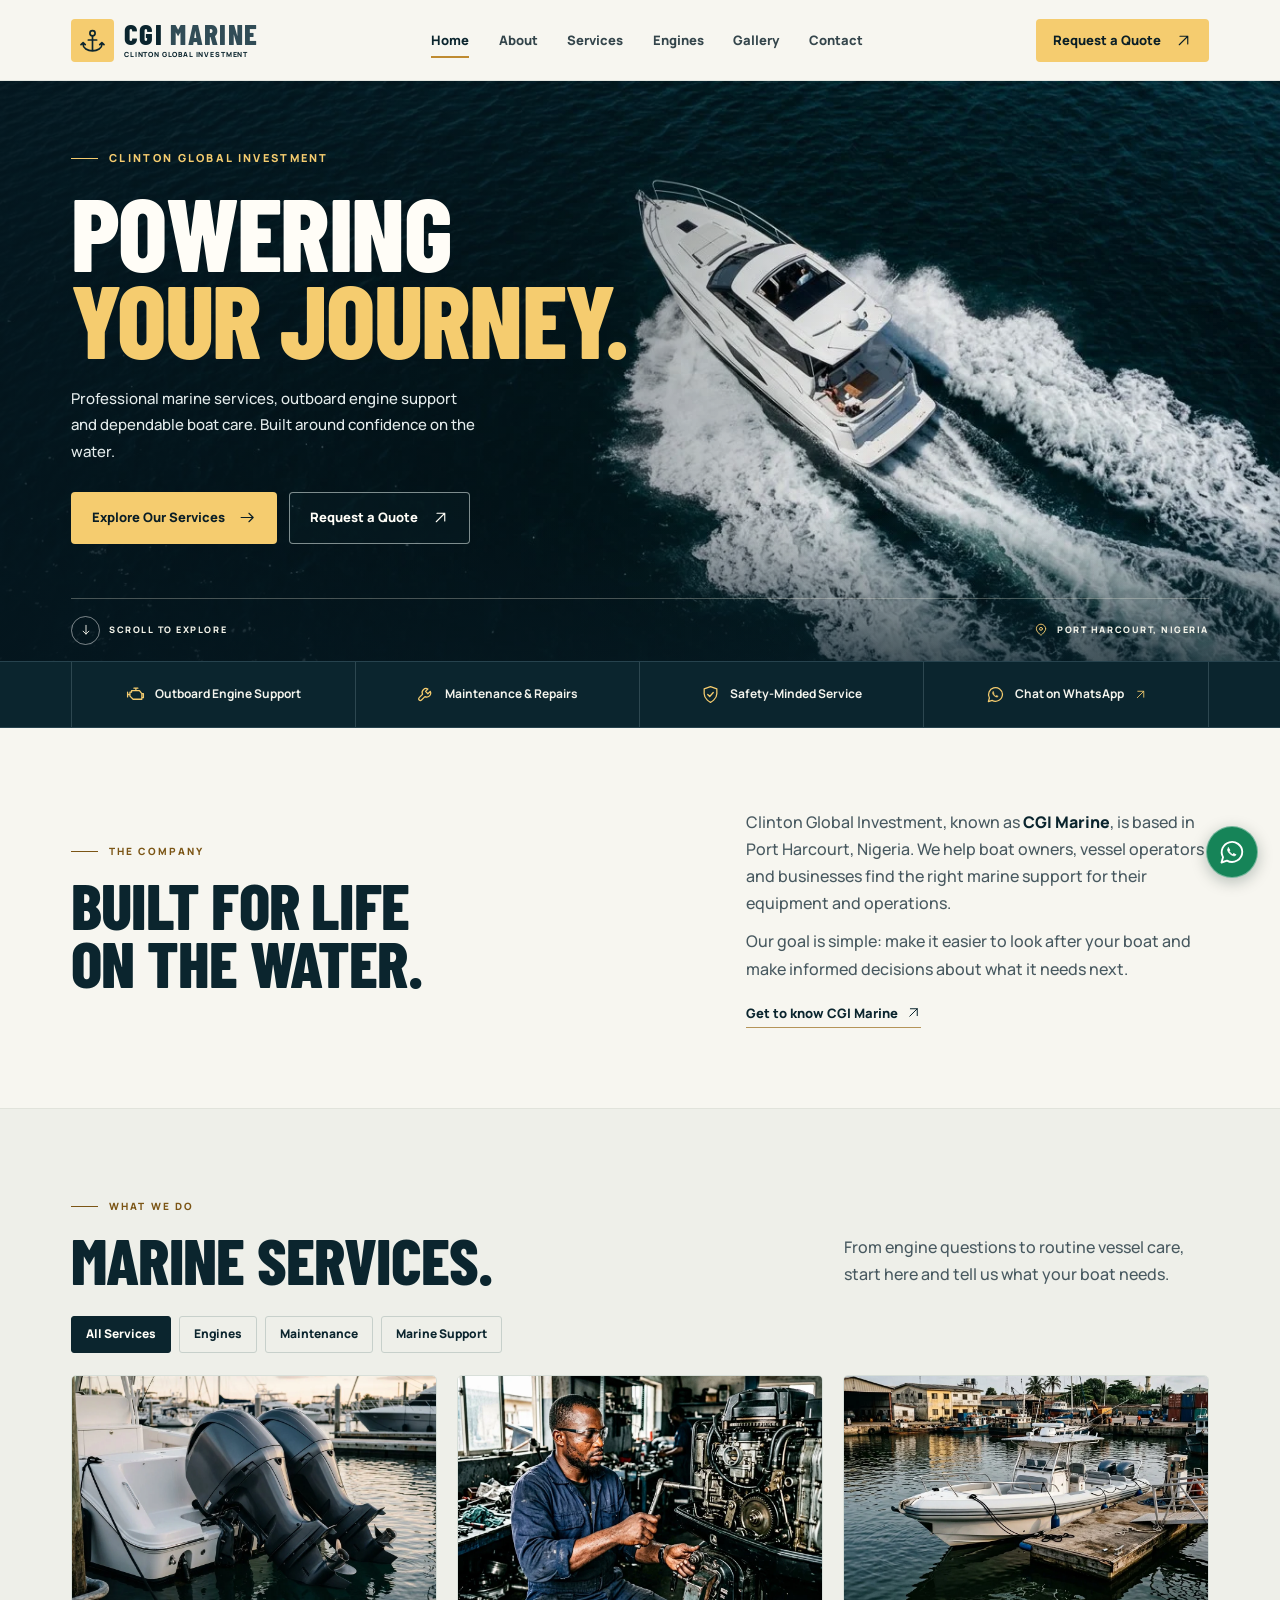
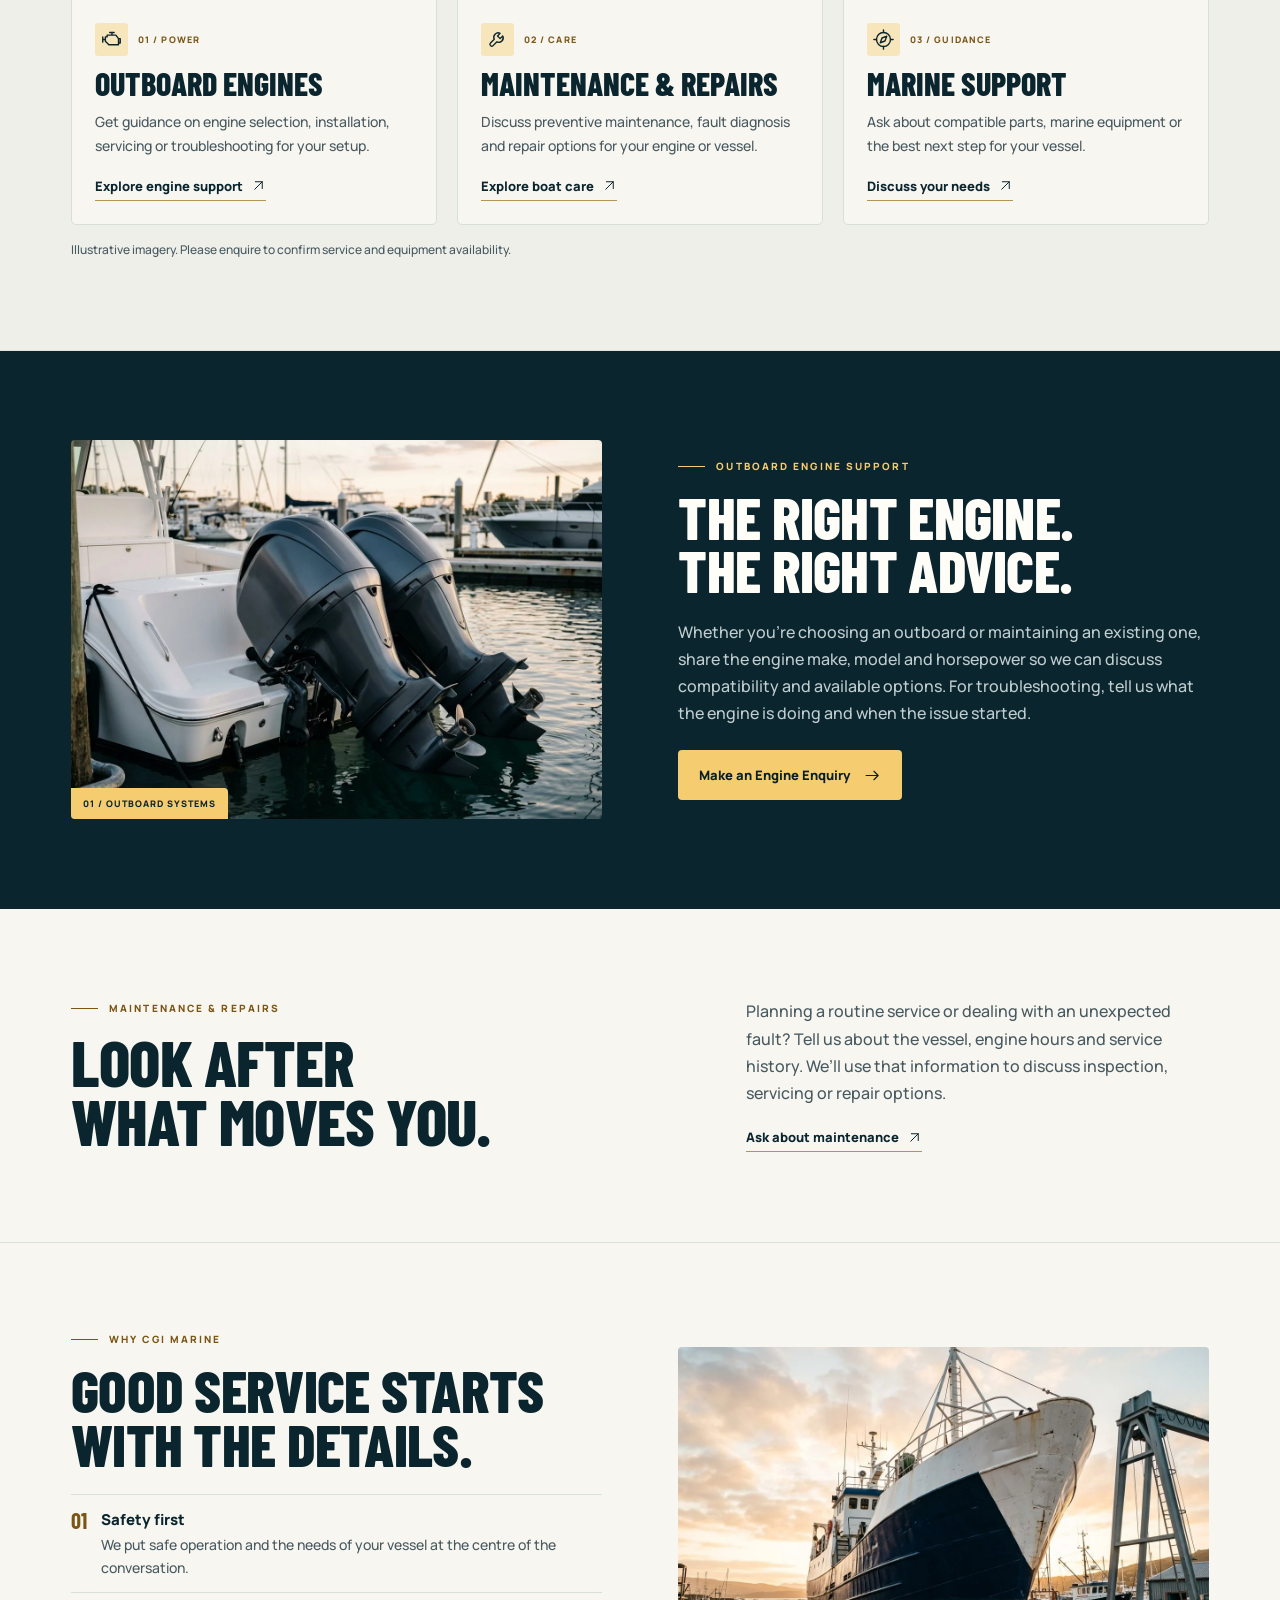
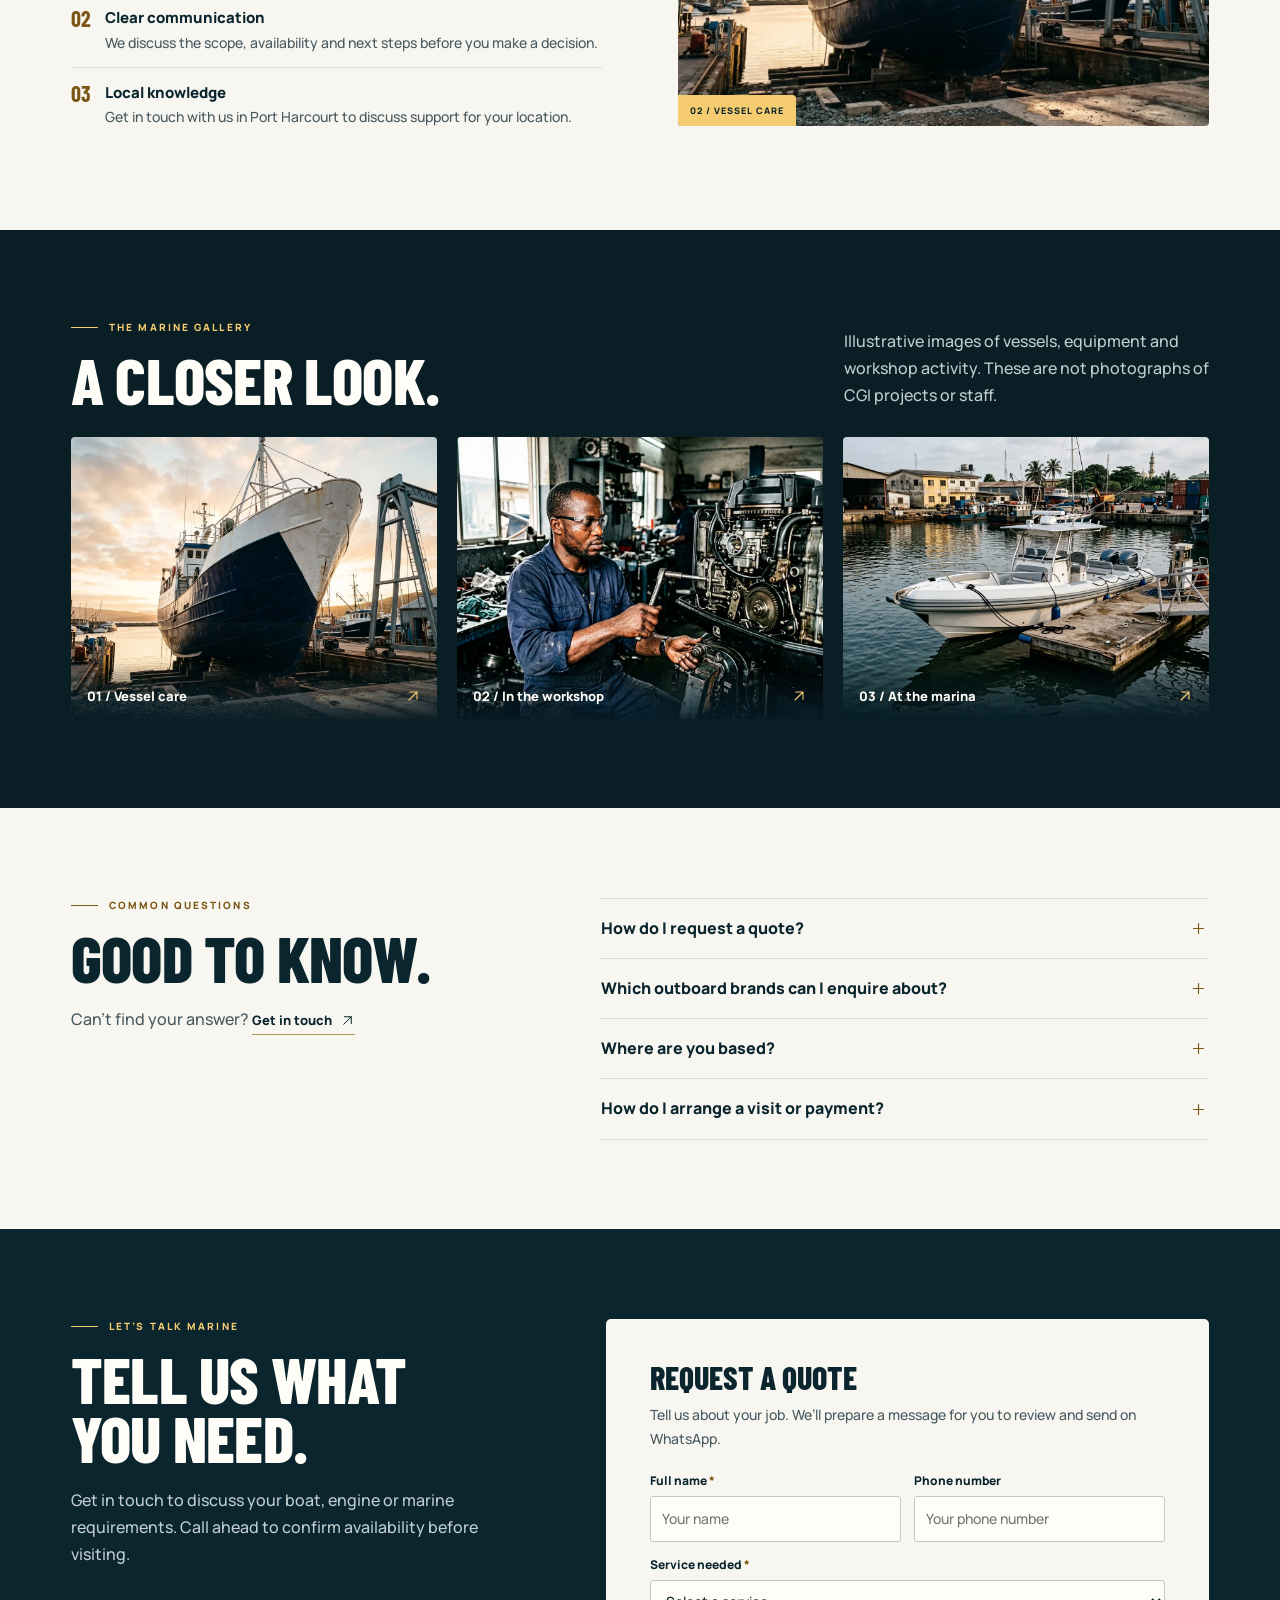
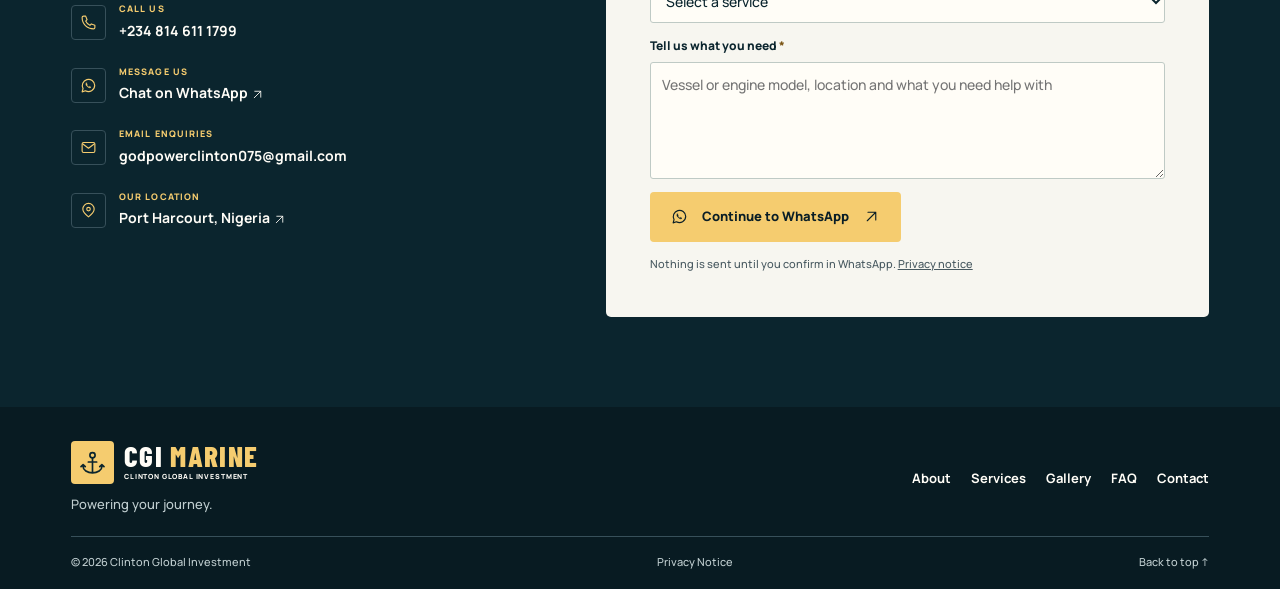
<file: index.html>
<!doctype html>
<html lang="en-NG">
<head>
  <meta charset="utf-8">
  <meta name="viewport" content="width=device-width, initial-scale=1">
  <meta name="theme-color" content="#0b252e">
  <meta name="description" content="Clinton Global Investment (CGI Marine) in Port Harcourt, Nigeria. Enquire about outboard engines, boat maintenance and marine support.">
  <meta property="og:title" content="CGI Marine | Powering Your Journey">
  <meta property="og:description" content="Marine services, outboard engine support and boat care in Port Harcourt, Nigeria.">
  <meta property="og:type" content="website">
  <link rel="icon" href="assets/favicon.svg" type="image/svg+xml">
  <link rel="preload" href="assets/fonts/barlow-condensed-latin-800-normal.woff2" as="font" type="font/woff2" crossorigin>
  <link rel="stylesheet" href="styles.css">
  <script src="script.js" defer></script>
  <title>CGI Marine | Marine Services in Port Harcourt</title>
</head>
<body>
  <a class="skip-link" href="#main">Skip to content</a>
  <header class="site-header">
    <div class="container header-inner">
      <a class="brand" href="#home">
        <span class="brand-mark"><svg aria-hidden="true"><use href="assets/icons.svg#anchor"/></svg></span>
        <span class="brand-text"><strong>CGI <span>MARINE</span></strong><small>CLINTON GLOBAL INVESTMENT</small></span>
      </a>
      <button class="menu-toggle" type="button" aria-controls="primary-nav" aria-expanded="false" aria-label="Open menu" hidden><svg aria-hidden="true"><use href="assets/icons.svg#menu"/></svg></button>
      <nav class="primary-nav" id="primary-nav" aria-label="Main navigation">
        <a href="#home" aria-current="location">Home</a><a href="#about">About</a><a href="#services">Services</a><a href="#engines">Engines</a><a href="#gallery">Gallery</a><a href="#contact">Contact</a>
        <a class="button mobile-quote" href="#quote">Request a Quote <svg aria-hidden="true"><use href="assets/icons.svg#up-right"/></svg></a>
      </nav>
      <a class="button header-quote" href="#quote">Request a Quote <svg aria-hidden="true"><use href="assets/icons.svg#up-right"/></svg></a>
    </div>
  </header>
  <main id="main">
    <section class="hero" id="home" aria-labelledby="hero-title">
      <img class="hero-image" src="assets/hero.webp" alt="" fetchpriority="high" width="1376" height="768">
      <div class="container hero-inner">
        <div class="hero-content">
          <p class="eyebrow"><span></span> CLINTON GLOBAL INVESTMENT</p>
          <h1 id="hero-title">POWERING<br><em>YOUR JOURNEY.</em></h1>
          <p class="hero-copy">Professional marine services, outboard engine support and dependable boat care. Built around confidence on the water.</p>
          <div class="hero-actions">
            <a class="button" href="#services">Explore Our Services <svg aria-hidden="true"><use href="assets/icons.svg#right"/></svg></a>
            <a class="button button-outline" href="#quote">Request a Quote <svg aria-hidden="true"><use href="assets/icons.svg#up-right"/></svg></a>
          </div>
        </div>
        <div class="hero-bottom">
          <a href="#about" class="scroll-link"><span><svg aria-hidden="true"><use href="assets/icons.svg#down"/></svg></span> SCROLL TO EXPLORE</a>
          <span class="hero-place"><svg aria-hidden="true"><use href="assets/icons.svg#pin"/></svg> PORT HARCOURT, NIGERIA</span>
        </div>
      </div>
    </section>
    <div class="quick-bar"><div class="container quick-inner">
      <a href="#engines"><svg aria-hidden="true"><use href="assets/icons.svg#engine"/></svg> Outboard Engine Support</a>
      <a href="#maintenance"><svg aria-hidden="true"><use href="assets/icons.svg#tool"/></svg> Maintenance &amp; Repairs</a>
      <a href="#why"><svg aria-hidden="true"><use href="assets/icons.svg#shield"/></svg> Safety-Minded Service</a>
      <a href="https://wa.me/2348146111799"><svg aria-hidden="true"><use href="assets/icons.svg#whatsapp"/></svg> Chat on WhatsApp <svg class="mini-arrow" aria-hidden="true"><use href="assets/icons.svg#up-right"/></svg></a>
    </div></div>

    <section class="section intro" id="about">
      <div class="container split-intro">
        <div><p class="eyebrow"><span></span> THE COMPANY</p><h2>BUILT FOR LIFE<br>ON THE WATER.</h2></div>
        <div class="intro-copy"><p>Clinton Global Investment, known as <strong>CGI Marine</strong>, is based in Port Harcourt, Nigeria. We help boat owners, vessel operators and businesses find the right marine support for their equipment and operations.</p><p>Our goal is simple: make it easier to look after your boat and make informed decisions about what it needs next.</p><a class="text-link" href="#why">Get to know CGI Marine <svg aria-hidden="true"><use href="assets/icons.svg#up-right"/></svg></a></div>
      </div>
    </section>

    <section id="services" class="section services">
      <div class="container">
        <div class="section-heading"><div><p class="eyebrow"><span></span> WHAT WE DO</p><h2>MARINE SERVICES.</h2></div><p>From engine questions to routine vessel care, start here and tell us what your boat needs.</p></div>
        <div class="filters" aria-label="Filter services" role="group" hidden>
          <button type="button" data-filter="all" aria-pressed="true">All Services</button><button type="button" data-filter="engines" aria-pressed="false">Engines</button><button type="button" data-filter="maintenance" aria-pressed="false">Maintenance</button><button type="button" data-filter="support" aria-pressed="false">Marine Support</button>
        </div>
        <div class="service-grid" id="service-grid">
          <article class="service-card" data-category="engines">
            <img src="assets/engines.webp" alt="Twin graphite outboard engines on a boat" loading="lazy" width="1200" height="896">
            <div class="card-body"><div class="card-label"><svg aria-hidden="true"><use href="assets/icons.svg#engine"/></svg><span>01 / POWER</span></div><h3>OUTBOARD ENGINES</h3><p>Get guidance on engine selection, installation, servicing or troubleshooting for your setup.</p><a class="text-link" href="#engines">Explore engine support <svg aria-hidden="true"><use href="assets/icons.svg#up-right"/></svg></a></div>
          </article>
          <article class="service-card" data-category="maintenance">
            <img src="assets/maintenance.webp" alt="Illustration of a technician inspecting an outboard motor" loading="lazy" width="1200" height="896">
            <div class="card-body"><div class="card-label"><svg aria-hidden="true"><use href="assets/icons.svg#tool"/></svg><span>02 / CARE</span></div><h3>MAINTENANCE &amp; REPAIRS</h3><p>Discuss preventive maintenance, fault diagnosis and repair options for your engine or vessel.</p><a class="text-link" href="#maintenance">Explore boat care <svg aria-hidden="true"><use href="assets/icons.svg#up-right"/></svg></a></div>
          </article>
          <article class="service-card" data-category="support">
            <img src="assets/support.webp" alt="A boat moored at a marina dock" loading="lazy" width="1200" height="896">
            <div class="card-body"><div class="card-label"><svg aria-hidden="true"><use href="assets/icons.svg#compass"/></svg><span>03 / GUIDANCE</span></div><h3>MARINE SUPPORT</h3><p>Ask about compatible parts, marine equipment or the best next step for your vessel.</p><a class="text-link" href="#quote" data-topic="Marine support, parts or equipment">Discuss your needs <svg aria-hidden="true"><use href="assets/icons.svg#up-right"/></svg></a></div>
          </article>
        </div>
        <p class="image-note">Illustrative imagery. Please enquire to confirm service and equipment availability.</p>
      </div>
    </section>

    <section class="section technical dark" id="engines">
      <div class="container technical-grid">
        <figure><img src="assets/engines.webp" alt="Close-up of outboard motors" loading="lazy" width="1200" height="896"><figcaption>01 / OUTBOARD SYSTEMS</figcaption></figure>
        <div><p class="eyebrow"><span></span> OUTBOARD ENGINE SUPPORT</p><h2>THE RIGHT ENGINE.<br>THE RIGHT ADVICE.</h2><p>Whether you’re choosing an outboard or maintaining an existing one, share the engine make, model and horsepower so we can discuss compatibility and available options. For troubleshooting, tell us what the engine is doing and when the issue started.</p><a class="button" href="#quote" data-topic="Outboard engine enquiry">Make an Engine Enquiry <svg aria-hidden="true"><use href="assets/icons.svg#right"/></svg></a></div>
      </div>
    </section>

    <section class="section maintenance" id="maintenance"><div class="container split-intro">
      <div><p class="eyebrow"><span></span> MAINTENANCE &amp; REPAIRS</p><h2>LOOK AFTER<br>WHAT MOVES YOU.</h2></div>
      <div class="intro-copy"><p>Planning a routine service or dealing with an unexpected fault? Tell us about the vessel, engine hours and service history. We’ll use that information to discuss inspection, servicing or repair options.</p><a class="text-link" href="#quote" data-topic="Maintenance or repairs">Ask about maintenance <svg aria-hidden="true"><use href="assets/icons.svg#up-right"/></svg></a></div>
    </div></section>

    <section class="section approach" id="why"><div class="container technical-grid">
      <div><p class="eyebrow"><span></span> WHY CGI MARINE</p><h2>GOOD SERVICE STARTS<br>WITH THE DETAILS.</h2>
        <ol class="principles"><li><span>01</span><div><h3>Safety first</h3><p>We put safe operation and the needs of your vessel at the centre of the conversation.</p></div></li><li><span>02</span><div><h3>Clear communication</h3><p>We discuss the scope, availability and next steps before you make a decision.</p></div></li><li><span>03</span><div><h3>Local knowledge</h3><p>Get in touch with us in Port Harcourt to discuss support for your location.</p></div></li></ol>
      </div>
      <figure><img src="assets/approach.webp" alt="Illustrative image of a vessel hauled out in a boatyard" loading="lazy" width="1200" height="896"><figcaption>02 / VESSEL CARE</figcaption></figure>
    </div></section>

    <section class="section gallery dark" id="gallery"><div class="container">
      <div class="section-heading"><div><p class="eyebrow"><span></span> THE MARINE GALLERY</p><h2>A CLOSER LOOK.</h2></div><p>Illustrative images of vessels, equipment and workshop activity. These are not photographs of CGI projects or staff.</p></div>
      <div class="gallery-grid">
        <a class="gallery-item" href="assets/approach.webp" data-caption="01 / Vessel care"><img src="assets/approach.webp" alt="Boat hull in a boatyard" loading="lazy" width="1200" height="896"><span>01 / Vessel care <svg aria-hidden="true"><use href="assets/icons.svg#up-right"/></svg></span></a>
        <a class="gallery-item" href="assets/maintenance.webp" data-caption="02 / In the workshop"><img src="assets/maintenance.webp" alt="Technician examining engine components" loading="lazy" width="1200" height="896"><span>02 / In the workshop <svg aria-hidden="true"><use href="assets/icons.svg#up-right"/></svg></span></a>
        <a class="gallery-item" href="assets/support.webp" data-caption="03 / At the marina"><img src="assets/support.webp" alt="White boat at a dock" loading="lazy" width="1200" height="896"><span>03 / At the marina <svg aria-hidden="true"><use href="assets/icons.svg#up-right"/></svg></span></a>
      </div>
    </div></section>

    <section class="section faq" id="faq"><div class="container faq-grid">
      <div><p class="eyebrow"><span></span> COMMON QUESTIONS</p><h2>GOOD TO KNOW.</h2><p>Can’t find your answer? <a class="text-link" href="#contact">Get in touch <svg aria-hidden="true"><use href="assets/icons.svg#up-right"/></svg></a></p></div>
      <div class="faq-list">
        <details name="faq"><summary>How do I request a quote?<svg aria-hidden="true"><use href="assets/icons.svg#plus"/></svg></summary><p>Complete the <a href="#quote">quote form</a> and send the prepared message in WhatsApp. Include your vessel, engine model and what you need so we can discuss the scope and pricing.</p></details>
        <details name="faq"><summary>Which outboard brands can I enquire about?<svg aria-hidden="true"><use href="assets/icons.svg#plus"/></svg></summary><p>Send us the make, model and horsepower of your outboard. We’ll discuss available service or equipment options for your setup. The site does not list confirmed stock or brand partnerships.</p></details>
        <details name="faq"><summary>Where are you based?<svg aria-hidden="true"><use href="assets/icons.svg#plus"/></svg></summary><p>CGI Marine is based in Port Harcourt, Rivers State, Nigeria. Please contact us to confirm where and when to meet, or to ask about support in your area.</p></details>
        <details name="faq"><summary>How do I arrange a visit or payment?<svg aria-hidden="true"><use href="assets/icons.svg#plus"/></svg></summary><p>Call or message first to confirm availability, the scope of work and payment terms. This website does not take bookings or payments directly.</p></details>
      </div>
    </div></section>

    <section class="section contact dark" id="contact"><div class="container contact-grid">
      <div><p class="eyebrow"><span></span> LET’S TALK MARINE</p><h2>TELL US WHAT<br>YOU NEED.</h2><p>Get in touch to discuss your boat, engine or marine requirements. Call ahead to confirm availability before visiting.</p>
        <ul class="contact-list">
          <li><svg aria-hidden="true"><use href="assets/icons.svg#phone"/></svg><div><small>CALL US</small><a href="tel:+2348146111799">+234 814 611 1799</a></div></li>
          <li><svg aria-hidden="true"><use href="assets/icons.svg#whatsapp"/></svg><div><small>MESSAGE US</small><a href="https://wa.me/2348146111799">Chat on WhatsApp <svg aria-hidden="true"><use href="assets/icons.svg#up-right"/></svg></a></div></li>
          <li><svg aria-hidden="true"><use href="assets/icons.svg#mail"/></svg><div><small>EMAIL ENQUIRIES</small><a href="mailto:godpowerclinton075@gmail.com">godpowerclinton075@gmail.com</a></div></li>
          <li><svg aria-hidden="true"><use href="assets/icons.svg#pin"/></svg><div><small>OUR LOCATION</small><a href="https://www.google.com/maps/search/?api=1&amp;query=Port+Harcourt%2C+Rivers+State%2C+Nigeria">Port Harcourt, Nigeria <svg aria-hidden="true"><use href="assets/icons.svg#up-right"/></svg></a></div></li>
        </ul>
      </div>
      <div id="quote" class="quote-panel" aria-labelledby="quote-title">
        <h3 id="quote-title">REQUEST A QUOTE</h3><p>Tell us about your job. We’ll prepare a message for you to review and send on WhatsApp.</p>
        <form id="quote-form" hidden>
          <div class="form-row"><label>Full name <span>*</span><input name="name" autocomplete="name" required maxlength="100" placeholder="Your name"></label><label>Phone number<input name="phone" autocomplete="tel" type="tel" maxlength="30" placeholder="Your phone number"></label></div>
          <label>Service needed <span>*</span><select name="service" required><option value="">Select a service</option><option>Outboard engine enquiry</option><option>Maintenance or repairs</option><option>Marine support, parts or equipment</option><option>Other enquiry</option></select></label>
          <label>Tell us what you need <span>*</span><textarea name="details" rows="4" required maxlength="1200" placeholder="Vessel or engine model, location and what you need help with"></textarea></label>
          <button class="button" type="submit"><svg aria-hidden="true"><use href="assets/icons.svg#whatsapp"/></svg> Continue to WhatsApp <svg aria-hidden="true"><use href="assets/icons.svg#up-right"/></svg></button>
          <p class="form-note">Nothing is sent until you confirm in WhatsApp. <a href="privacy.html">Privacy notice</a></p>
        </form>
        <noscript><a class="button" href="https://wa.me/2348146111799">Request a Quote on WhatsApp</a></noscript>
      </div>
    </div></section>
  <a class="floating-chat" href="https://wa.me/2348146111799" aria-label="Chat with CGI Marine on WhatsApp"><svg aria-hidden="true"><use href="assets/icons.svg#whatsapp"/></svg></a>
  </main>

  <footer class="site-footer dark"><div class="container">
    <div class="footer-main"><div><a class="brand" href="#home"><span class="brand-mark"><svg aria-hidden="true"><use href="assets/icons.svg#anchor"/></svg></span><span class="brand-text"><strong>CGI <span>MARINE</span></strong><small>CLINTON GLOBAL INVESTMENT</small></span></a><p>Powering your journey.</p></div>
      <nav aria-label="Footer navigation"><a href="#about">About</a><a href="#services">Services</a><a href="#gallery">Gallery</a><a href="#faq">FAQ</a><a href="#contact">Contact</a></nav>
    </div>
    <div class="footer-bottom"><span>© <span id="year">2026</span> Clinton Global Investment</span><a href="privacy.html">Privacy Notice</a><a href="#home">Back to top ↑</a></div>
  </div></footer>

  <dialog class="lightbox" aria-labelledby="lightbox-caption">
    <button type="button" class="lightbox-close" aria-label="Close image"><svg aria-hidden="true"><use href="assets/icons.svg#close"/></svg></button>
    <img alt=""><p id="lightbox-caption"></p>
  </dialog>
</body>
</html>
</file>
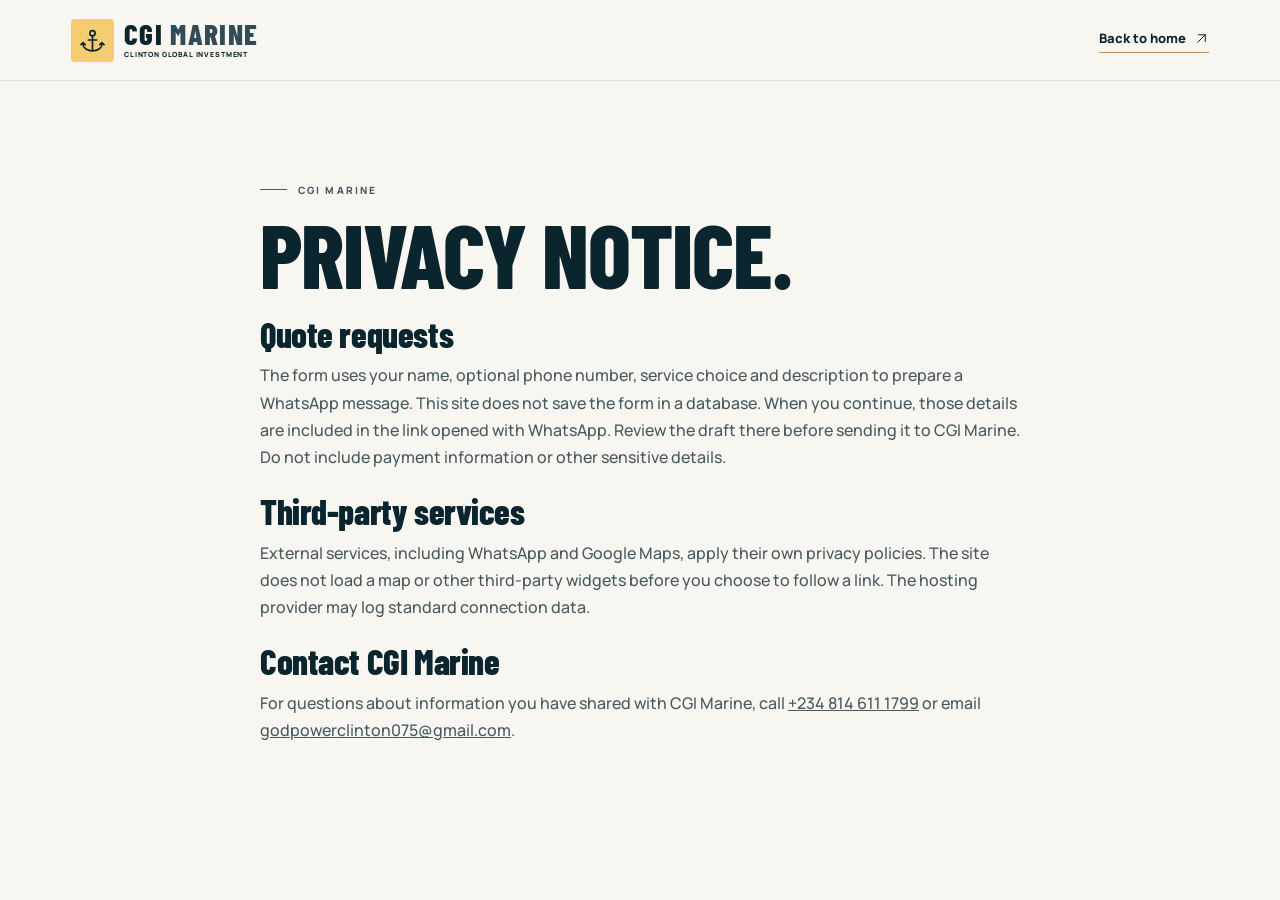
<file: privacy.html>
<!doctype html>
<html lang="en-NG">
<head>
  <meta charset="utf-8">
  <meta name="viewport" content="width=device-width, initial-scale=1">
  <meta name="description" content="How CGI Marine's website and WhatsApp quote form handle the information you provide.">
  <meta name="theme-color" content="#0b252e">
  <title>Privacy Notice | CGI Marine</title>
  <link rel="icon" href="assets/favicon.svg" type="image/svg+xml">
  <link rel="stylesheet" href="styles.css">
</head>
<body>
  <header class="site-header"><div class="container header-inner">
    <a class="brand" href="index.html"><span class="brand-mark"><svg aria-hidden="true"><use href="assets/icons.svg#anchor"/></svg></span><span class="brand-text"><strong>CGI <span>MARINE</span></strong><small>CLINTON GLOBAL INVESTMENT</small></span></a>
    <a class="text-link" href="index.html">Back to home <svg aria-hidden="true"><use href="assets/icons.svg#up-right"/></svg></a>
  </div></header>
  <main class="section"><div class="container privacy-body">
    <p class="eyebrow"><span></span> CGI MARINE</p>
    <h1>PRIVACY NOTICE.</h1>
    <h2>Quote requests</h2><p>The form uses your name, optional phone number, service choice and description to prepare a WhatsApp message. This site does not save the form in a database. When you continue, those details are included in the link opened with WhatsApp. Review the draft there before sending it to CGI Marine. Do not include payment information or other sensitive details.</p>
    <h2>Third-party services</h2><p>External services, including WhatsApp and Google Maps, apply their own privacy policies. The site does not load a map or other third-party widgets before you choose to follow a link. The hosting provider may log standard connection data.</p>
    <h2>Contact CGI Marine</h2><p>For questions about information you have shared with CGI Marine, call <a href="tel:+2348146111799">+234 814 611 1799</a> or email <a href="mailto:godpowerclinton075@gmail.com">godpowerclinton075@gmail.com</a>.</p>
  </div></main>
</body>
</html>
</file>
<file: styles.css>
@font-face{font-family:Barlow Condensed;src:url('assets/fonts/barlow-condensed-latin-700-normal.woff2') format('woff2');font-weight:700;font-display:swap}
@font-face{font-family:Barlow Condensed;src:url('assets/fonts/barlow-condensed-latin-800-normal.woff2') format('woff2');font-weight:800;font-display:swap}
@font-face{font-family:Manrope;src:url('assets/fonts/manrope-latin-400-normal.woff2') format('woff2');font-weight:400;font-display:swap}
@font-face{font-family:Manrope;src:url('assets/fonts/manrope-latin-500-normal.woff2') format('woff2');font-weight:500;font-display:swap}
@font-face{font-family:Manrope;src:url('assets/fonts/manrope-latin-600-normal.woff2') format('woff2');font-weight:600;font-display:swap}
@font-face{font-family:Manrope;src:url('assets/fonts/manrope-latin-700-normal.woff2') format('woff2');font-weight:700;font-display:swap}
@font-face{font-family:Manrope;src:url('assets/fonts/manrope-latin-800-normal.woff2') format('woff2');font-weight:800;font-display:swap}

:root{--ink:#0b252e;--deep:#0a1e26;--teal:#11313b;--paper:#f7f6f0;--white:#fffdf7;--gold:#f5cc6f;--bronze:#7b5515;--muted:#485960;--line:#d9dfdb;--dark-line:#37505a;--display:'Barlow Condensed','Arial Narrow',Impact,sans-serif;--body:Manrope,system-ui,sans-serif;--gutter:clamp(20px,5.55vw,88px);--header:80px}
*,*::before,*::after{box-sizing:border-box}
html{scroll-behavior:smooth;scroll-padding-top:calc(var(--header) + 18px)}
body{margin:0;background:var(--paper);color:var(--ink);font:500 16px/1.7 var(--body)}
a{color:inherit} button,input,select,textarea{font:inherit} button{cursor:pointer}
img{display:block;width:100%;height:auto} figure{margin:0} svg{width:22px;height:22px;flex:none;vertical-align:middle}
[hidden]{display:none!important}
:focus-visible{outline:2px solid #177f87;outline-offset:5px}
.dark :focus-visible,.hero :focus-visible,.quick-bar :focus-visible{outline-color:var(--gold)}
h1,h2,h3,p{margin:0} h1,h2{font:800 1em/.9 var(--display);letter-spacing:-.012em} h2{font-size:clamp(3rem,5.1vw,5.25rem)}
.container{width:calc(100% - var(--gutter)*2);max-width:1320px;margin-inline:auto}
.section{padding-block:clamp(64px,7vw,108px)}
.skip-link{position:fixed;top:8px;left:8px;transform:translateY(-150%);z-index:10;background:var(--gold);padding:8px 16px}
.skip-link:focus{transform:none}
.eyebrow{display:flex;align-items:center;gap:11px;color:var(--bronze);font-size:10px;font-weight:800;letter-spacing:.21em;line-height:1.45;margin-bottom:16px;text-transform:uppercase}
.eyebrow span{width:27px;height:1px;background:currentColor;flex:none}
.dark{background:var(--ink);color:var(--white)}
.dark .eyebrow,.hero .eyebrow{color:var(--gold)}
.dark p:not(.eyebrow){color:#c0ced0}
.button{background:var(--gold);color:var(--deep);display:inline-flex;align-items:center;justify-content:center;gap:14px;padding:0 20px;min-height:50px;border:1px solid transparent;border-radius:4px;font-weight:800;font-size:13px;line-height:1.3;text-decoration:none;transition:background-color .18s,color .18s,border-color .18s}
.button svg{width:17px;height:17px}
.button:hover{background:#ffdf97}
.button-outline{background:#0b252e45;border-color:#e4efec8c;color:var(--white)}
.button-outline:hover{background:var(--white);color:var(--ink);border-color:var(--white)}
.text-link{display:inline-flex;align-items:center;gap:8px;color:var(--ink);font-size:13px;font-weight:800;text-decoration:none;border-bottom:1px solid #b59458;padding-bottom:3px;transition:color .18s,border-color .18s}
.text-link:hover{color:var(--bronze);border-color:currentColor}
.text-link svg{width:15px;height:15px}

.site-header{background:var(--paper);min-height:var(--header);position:sticky;top:0;z-index:5;border-bottom:1px solid #0b252e15}
.header-inner{min-height:var(--header);display:flex;justify-content:space-between;align-items:center;gap:24px}
.brand{display:inline-flex;align-items:center;flex:none;gap:10px;text-decoration:none;color:inherit}
.brand-mark{width:43px;height:43px;display:grid;place-items:center;background:var(--gold);color:var(--ink);border-radius:4px}
.brand-mark svg{width:25px;height:25px}
.brand-text{display:grid;gap:4px;line-height:1}
.brand-text strong{font:800 29px/.86 var(--display);letter-spacing:.045em}
.brand-text strong span{color:#314c56}
.brand-text small{font-size:7px;font-weight:800;letter-spacing:.12em;white-space:nowrap}
.primary-nav{display:flex;align-items:center;gap:clamp(19px,2.3vw,37px);font-size:13px;font-weight:800}
.primary-nav>a:not(.button){position:relative;text-decoration:none;color:#34454b;padding-block:10px}
.primary-nav>a:not(.button):hover,.primary-nav>a[aria-current]{color:var(--ink)}
.primary-nav>a[aria-current]::after{content:'';position:absolute;left:0;right:0;bottom:3px;height:2px;background:#bf8b31}
.header-quote{min-height:43px;padding-inline:16px}
.mobile-quote,.menu-toggle{display:none}

.hero{position:relative;isolation:isolate;min-height:602px;min-height:clamp(580px,44vw,692px);background:var(--deep);color:var(--white);display:grid}
.hero-image,.hero::after{position:absolute;inset:0;width:100%;height:100%;z-index:-1;object-fit:cover;object-position:center 48%}
.hero::after{content:'';background:linear-gradient(90deg,rgba(4,21,29,.88),rgba(4,21,29,.56) 36%,rgba(4,21,29,.07) 65%),linear-gradient(0deg,#061c25b5,transparent 26%)}
.hero-inner{display:flex;flex-direction:column;justify-content:center;position:relative;padding-block:53px 101px}
.hero .eyebrow{margin-bottom:22px;font-size:11px}
.hero h1{font-size:clamp(5.15rem,8.05vw,8.15rem);line-height:.84;letter-spacing:-.016em}
.hero h1 em{color:var(--gold);font-style:normal}
.hero-copy{max-width:410px;margin-top:25px;color:#e3ebeb;font-size:15px;line-height:1.75}
.hero-actions{display:flex;gap:12px;flex-wrap:wrap;margin-top:27px}
.hero-actions .button{min-height:52px}
.hero-bottom{position:absolute;inset:auto 0 0;min-height:63px;display:flex;align-items:center;justify-content:space-between;gap:12px;border-top:1px solid #f9f7e747;color:#f5f5eb;font-size:9px;font-weight:800;letter-spacing:.17em}
.scroll-link,.hero-place{display:inline-flex;align-items:center;gap:9px;text-decoration:none}
.scroll-link span{display:grid;place-items:center;width:29px;height:29px;border:1px solid #fff7;border-radius:50%}
.scroll-link:hover{color:var(--gold)}
.hero-bottom svg{width:14px;height:14px}
.hero-place svg{color:var(--gold)}
.quick-bar{background:var(--ink);color:#f4f4ed;border-block:1px solid #27434e}
.quick-inner{display:grid;grid-template-columns:repeat(4,1fr)}
.quick-inner a{padding:18px 10px;min-height:65px;display:flex;align-items:center;justify-content:center;gap:10px;border-right:1px solid #2d4750;text-align:center;text-decoration:none;font-weight:700;font-size:12px;line-height:1.35}
.quick-inner a:first-child{border-left:1px solid #2d4750}
.quick-inner a:hover{background:var(--teal)}
.quick-inner svg{color:var(--gold);width:19px;height:19px}
.quick-inner .mini-arrow{width:13px;height:13px}

.split-intro{display:grid;grid-template-columns:1.05fr .85fr;align-items:center;gap:clamp(32px,8vw,130px)}
.intro{padding-block:clamp(67px,6.3vw,93px)}
.intro-copy p{color:var(--muted);max-width:580px}
.intro-copy strong{color:var(--ink);font-weight:800}
.intro-copy p+p{margin-top:11px}
.intro-copy .text-link{margin-top:19px}
.services{background:#eeefe9;border-block:1px solid #e1e3db}
.section-heading{display:flex;justify-content:space-between;align-items:end;gap:32px;margin-bottom:28px}
.section-heading>p{max-width:365px;color:var(--muted)}
.filters{display:flex;gap:8px;flex-wrap:wrap;margin-bottom:22px}
.filters button{background:transparent;border:1px solid #c7d0cb;color:var(--ink);padding:7px 14px;border-radius:3px;font-size:12px;font-weight:800}
.filters button:hover{background:#e0e7df}
.filters button[aria-pressed=true]{background:var(--ink);border-color:var(--ink);color:var(--white)}
.service-grid,.gallery-grid{display:grid;grid-template-columns:repeat(3,minmax(0,1fr));gap:20px}
.service-card{border:1px solid #d8dfd9;border-radius:5px;overflow:hidden;background:var(--paper);display:flex;flex-direction:column}
.service-card img{aspect-ratio:1.62;object-fit:cover}
.card-body{padding:23px;flex:1;display:flex;flex-direction:column;align-items:start}
.card-label{display:flex;align-items:center;gap:10px;color:var(--bronze);font-size:9px;font-weight:800;letter-spacing:.12em;margin-bottom:12px}
.card-label svg{color:var(--ink);background:#f5cc6f66;padding:6px;width:33px;height:33px;border-radius:3px}
.card-body h3,.quote-panel h3{font:800 clamp(1.8rem,2.5vw,2.55rem)/.99 var(--display)}
.card-body p{font-size:14px;color:var(--muted);margin:10px 0 17px}
.card-body .text-link{margin-top:auto}
.image-note{color:var(--muted);font-size:12px;margin-top:15px}
.technical-grid{display:grid;grid-template-columns:1fr 1fr;align-items:center;gap:clamp(30px,6vw,100px)}
.technical-grid figure{position:relative}
.technical-grid img{aspect-ratio:1.4;border-radius:4px;object-fit:cover}
.technical-grid figcaption{position:absolute;bottom:0;left:0;background:var(--gold);border-radius:0 4px 0 4px;color:var(--ink);padding:8px 12px;font-size:9px;font-weight:800;letter-spacing:.11em}
.technical-grid h2{font-size:clamp(2.85rem,4.65vw,4.9rem)}
.technical-grid h2+p{margin-top:22px;max-width:530px}
.technical-grid .button{margin-top:23px}
.maintenance{border-bottom:1px solid var(--line)}
.principles{list-style:none;padding:0;margin:24px 0 0}
.principles li{display:flex;gap:14px;padding:12px 0;border-top:1px solid var(--line)}
.principles li>span{font:700 22px/1.25 var(--display);color:var(--bronze)}
.principles h3{font-size:15px;font-weight:800}
.principles p{font-size:14px;color:var(--muted)}
.gallery{background:var(--deep)}
.gallery-item{display:block;position:relative;isolation:isolate;text-decoration:none;overflow:hidden;border-radius:4px}
.gallery-item img{aspect-ratio:1.3;object-fit:cover;transition:transform .3s}
.gallery-item:hover img{transform:scale(1.05)}
.gallery-item span{position:absolute;bottom:0;inset-inline:0;display:flex;align-items:center;justify-content:space-between;gap:8px;padding:22px 16px 12px;background:linear-gradient(transparent,#061b25e8);font-size:13px;font-weight:800}
.gallery-item svg{width:16px;height:16px;color:var(--gold)}
.lightbox{max-height:92vh;max-width:min(900px,92vw);padding:12px;border:1px solid var(--dark-line);border-radius:5px;background:var(--deep);color:var(--white);overflow:auto}
.lightbox::backdrop{background:#041016da}
.lightbox img{max-height:75vh;width:auto;max-width:100%;margin:auto;object-fit:contain}
.lightbox p{padding:9px 8px 2px;font-size:14px}
.lightbox-close{position:absolute;top:16px;right:16px;border:0;border-radius:50%;color:var(--ink);background:var(--gold);width:38px;height:38px;display:grid;place-items:center}

.faq-grid{display:grid;grid-template-columns:.85fr 1.15fr;gap:clamp(26px,6vw,95px)}
.faq h2+p{margin-top:19px;color:var(--muted)}
.faq-list{border-top:1px solid var(--line)}
.faq details{border-bottom:1px solid var(--line)}
.faq summary{display:flex;align-items:center;justify-content:space-between;gap:12px;cursor:pointer;font-weight:800;list-style:none;padding:16px 2px}
.faq summary::-webkit-details-marker{display:none}
.faq summary svg{color:var(--bronze);width:17px;height:17px;transition:transform .18s}
.faq details[open] svg{transform:rotate(45deg)}
.faq details p{color:var(--muted);padding:0 14px 17px 2px;font-size:14px}
.contact-grid{display:grid;grid-template-columns:.85fr 1.15fr;gap:clamp(30px,7vw,110px);align-items:start}
.contact h2+p{margin-top:20px;max-width:425px}
.contact-list{list-style:none;margin:23px 0 0;padding:0}
.contact-list li{display:flex;align-items:center;gap:13px;padding:10px 0}
.contact-list li>svg{width:35px;height:35px;padding:8px;color:var(--gold);border:1px solid var(--dark-line);border-radius:4px}
.contact-list small{display:block;font-size:9px;font-weight:800;letter-spacing:.12em;color:var(--gold)}
.contact-list a{text-decoration:none;overflow-wrap:anywhere;font-weight:700;font-size:14px}
.contact-list a:hover{text-decoration:underline}
.contact-list a svg{width:13px;height:13px}
.quote-panel{background:var(--paper);border-radius:5px;padding:clamp(20px,3.4vw,45px);color:var(--ink)}
.quote-panel p:not(.eyebrow){color:var(--muted);font-size:14px;margin-top:9px}
.quote-panel form{display:grid;gap:13px;margin-top:20px}
.form-row{display:grid;grid-template-columns:1fr 1fr;gap:13px}
.quote-panel label{display:block;font-weight:800;font-size:12px;min-width:0}
.quote-panel label span{color:var(--bronze)}
.quote-panel input,.quote-panel textarea,.quote-panel select{display:block;width:100%;margin-top:5px;border:1px solid #bfcac5;border-radius:3px;background:var(--white);color:var(--ink);font-size:14px;font-weight:500;padding:10px 11px}
.quote-panel textarea{resize:vertical}
.quote-panel .button{justify-self:start}
.quote-panel :focus-visible{outline-color:#177f87}
.quote-panel form .form-note{font-size:11px;margin-top:0}
.quote-panel noscript .button{margin-top:15px}
.site-footer{background:#081b22;padding:34px 0 18px;color:var(--white)}
.footer-main,.footer-bottom{display:flex;align-items:center;justify-content:space-between;gap:20px}
.site-footer .brand-text strong span{color:var(--gold)}
.footer-main p{margin-top:9px;font-size:13px}
.footer-main nav{display:flex;gap:20px;flex-wrap:wrap;font-size:13px;font-weight:700}
.footer-main a,.footer-bottom a{text-decoration:none}
.footer-main a:hover,.footer-bottom a:hover{color:var(--gold)}
.footer-bottom{border-top:1px solid var(--dark-line);padding-top:16px;margin-top:21px;font-size:11px;color:#c0ced0}
.floating-chat{position:fixed;z-index:4;bottom:max(22px,env(safe-area-inset-bottom));right:22px;width:52px;height:52px;border-radius:50%;display:grid;place-items:center;background:#168458;color:white;box-shadow:0 4px 15px #05231c43;border:1px solid #ffffff66;transition:background-color .18s,transform .18s}
.floating-chat:hover{background:#116d48;transform:translateY(-3px)}
.floating-chat svg{width:28px;height:28px}
.privacy-body{max-width:760px}
.privacy-body h1{font-size:clamp(3.2rem,7vw,6rem)}
.privacy-body h2{font-size:2.2rem;margin-top:25px}
.privacy-body p{margin-top:12px;color:var(--muted)}

@media(max-width:1000px){
  .header-inner{gap:15px}
  .primary-nav{gap:16px}
  .header-quote{padding-inline:12px;gap:6px}
  .service-grid,.gallery-grid{gap:14px}
  .card-body{padding:16px}
}
@media(max-width:850px){
  :root{--header:70px}
  .site-header{position:relative}
  .site-header.has-menu{position:sticky}
  .header-inner{flex-wrap:wrap}
  .menu-toggle{display:grid;place-items:center;background:none;border:1px solid var(--line);border-radius:4px;color:var(--ink);width:42px;height:42px;margin-left:auto}
  .header-quote{display:none}
  .primary-nav{width:100%;flex-wrap:wrap;padding-bottom:14px}
  .has-menu .primary-nav{position:absolute;display:none;top:100%;inset-inline:0;background:var(--paper);padding:10px var(--gutter) 20px;border-bottom:1px solid var(--line);box-shadow:0 10px 16px #031c2122}
  .has-menu .primary-nav.is-open{display:flex;align-items:flex-start;flex-direction:column;gap:3px}
  .mobile-quote{display:inline-flex;margin-top:6px;min-height:40px}
  .hero::after{background:linear-gradient(90deg,#04151deb,#04151d8c 52%,#04151d0d 100%),linear-gradient(0deg,#061c25be,transparent 30%)}
  .quick-inner a{font-size:11px;gap:6px}
  .quick-inner .mini-arrow{display:none}
  .form-row{grid-template-columns:1fr}
}
@media(max-width:640px){
  .hero{min-height:635px}
  .hero-inner{justify-content:flex-end;padding-block:42px 99px}
  .hero-image{object-position:59% center}
  .hero::after{background:linear-gradient(0deg,#061820 6%,#061820e6 29%,#06182052 68%,#06182012),linear-gradient(90deg,#06182090,transparent 70%)}
  .hero h1{font-size:clamp(3rem,15.7vw,5.45rem)}
  .hero .eyebrow{margin-bottom:16px;font-size:9px}
  .hero-copy{margin-top:18px;font-size:14px;max-width:340px}
  .hero-actions{margin-top:19px;gap:8px}
  .hero-actions .button{padding-inline:11px;min-height:44px;font-size:11px;gap:6px}
  .hero-actions svg{width:13px;height:13px}
  .hero-bottom{font-size:8px;letter-spacing:.09em;min-height:55px}
  .scroll-link span{width:23px;height:23px}
  .quick-inner{width:100%;grid-template-columns:1fr 1fr}
  .quick-inner a{min-height:52px;padding:10px 6px}
  .quick-inner a:nth-child(2n){border-right:0}
  .quick-inner a:first-child{border-left:0}
  .quick-inner a:nth-child(n+3){border-top:1px solid #2d4750}
  .split-intro,.technical-grid,.faq-grid,.contact-grid{grid-template-columns:1fr;gap:24px}
  .section-heading{align-items:start;flex-direction:column;gap:11px;margin-bottom:20px}
  .service-grid{grid-template-columns:1fr;gap:18px}
  .card-body{padding:20px}
  .technical figure{order:1}
  .gallery-grid{grid-template-columns:1fr;gap:12px}
  .gallery-item img{aspect-ratio:1.75}
  .floating-chat{width:46px;height:46px;right:13px;bottom:max(13px,env(safe-area-inset-bottom))}
  .footer-main,.footer-bottom{align-items:start;flex-direction:column;gap:12px}
}
@media(prefers-reduced-motion:reduce){*,*::before,*::after{scroll-behavior:auto!important;transition:none!important}}
</file>
